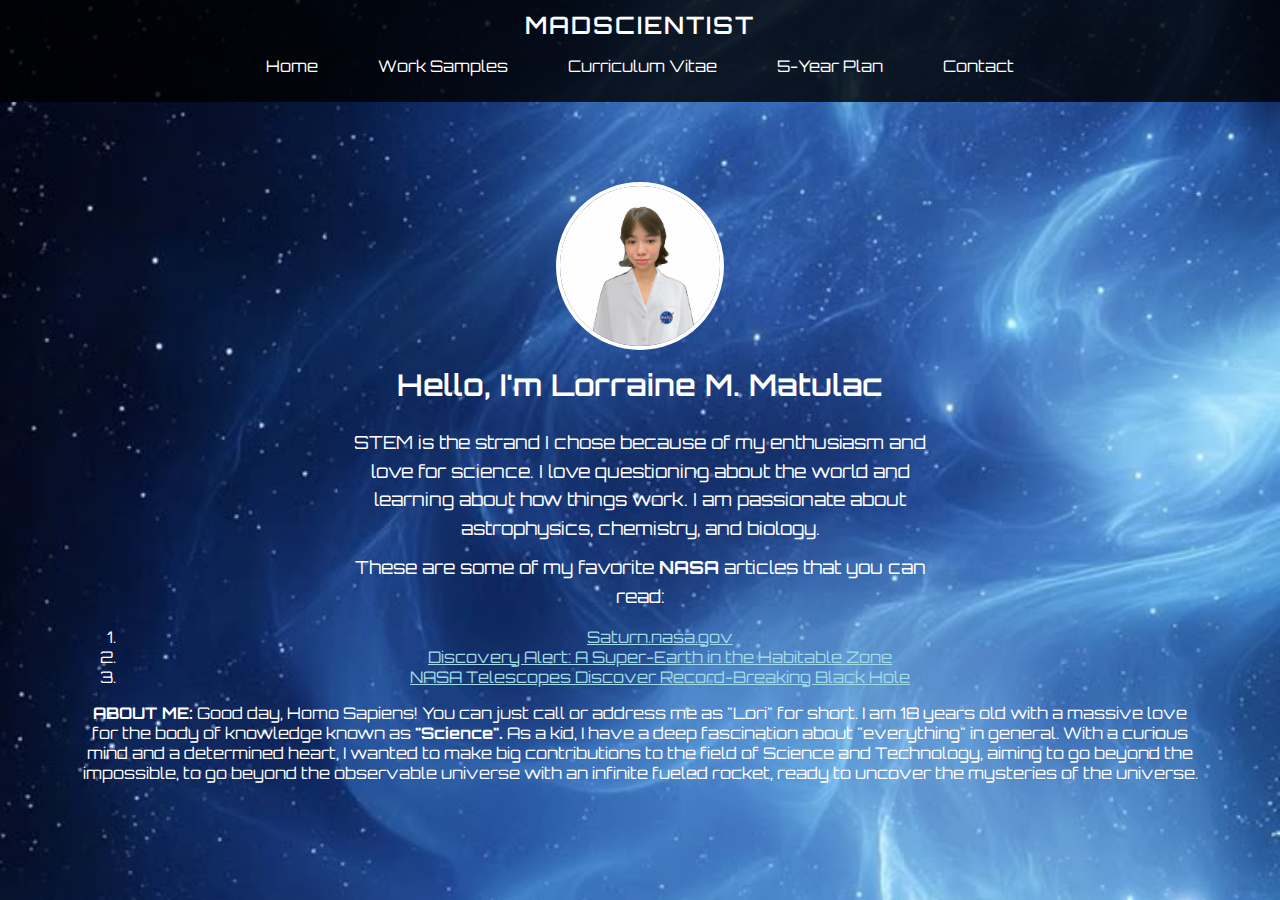
<file: index.htm>
<!DOCTYPE html>
<html lang="en">
<head>
    <meta charset="UTF-8">
    <meta name="viewport" content="width=device-width, initial-scale=1.0">
    <title>MY DIGITAL PORTFOLIO</title>
    <link rel="stylesheet" href="styles.css">
</head>
<body>
    <header>
        <h1>MADSCIENTIST</h1>
        <div class="hamburger" onclick="toggleMenu()">&#9776;</div>
        <nav>
            <ul id="nav-menu">
                <li><a href="index.htm">Home</a></li>
                <li><a href="work.htm">Work Samples</a></li>
                <li><a href="curriculum_vitae.htm">Curriculum Vitae</a></li>
                <li><a href="5-Year_Plan.htm">5-Year Plan</a></li>
                <li><a href="Contact.htm">Contact</a></li>
            </ul>
        </nav>
    </header>

    <section class="home">
        <div class="container">
            <img src="download.jpeg">
            <h2>Hello, I'm Lorraine M. Matulac</h2>
            <p>STEM is the strand I chose because of my enthusiasm and love for science. I love questioning about the world and learning about how things work. I am passionate about astrophysics, chemistry, and biology.</p>
        </div>
        <p>These are some of my favorite <b>NASA</b> articles that you can read:</p>
        <ol class="article-links">
            <li><a style="color:#a0dbe8" href="https://science.nasa.gov/saturn/">Saturn.nasa.gov</a></li>
            <li><a style="color:#a0dbe8" href="https://science.nasa.gov/universe/exoplanets/discovery-alert-a-super-earth-in-the-habitable-zone/">Discovery Alert: A Super-Earth in the Habitable Zone</a></li>
            <li><a style="color:#a0dbe8" href="https://www.nasa.gov/missions/chandra/nasa-telescopes-discover-record-breaking-black-hole/">NASA Telescopes Discover Record-Breaking Black Hole</a></li>
        </ol>
        <b>ABOUT ME:</b> Good day, Homo Sapiens! You can just call or address me as "Lori" for short. I am 18 years old with a massive love for the body of knowledge known as <b>"Science".</b> As a kid, I have a deep fascination about "everything" in general. With a curious mind and a determined heart, I wanted to make big contributions to the field of Science and Technology, aiming to go beyond the impossible, to go beyond the observable universe with an infinite fueled rocket, ready to uncover the mysteries of the universe.
    </section>

    <script>
        function toggleMenu() {
            var menu = document.getElementById("nav-menu");
            menu.classList.toggle("show");
        }
    </script>
</body>
</html>
</file>
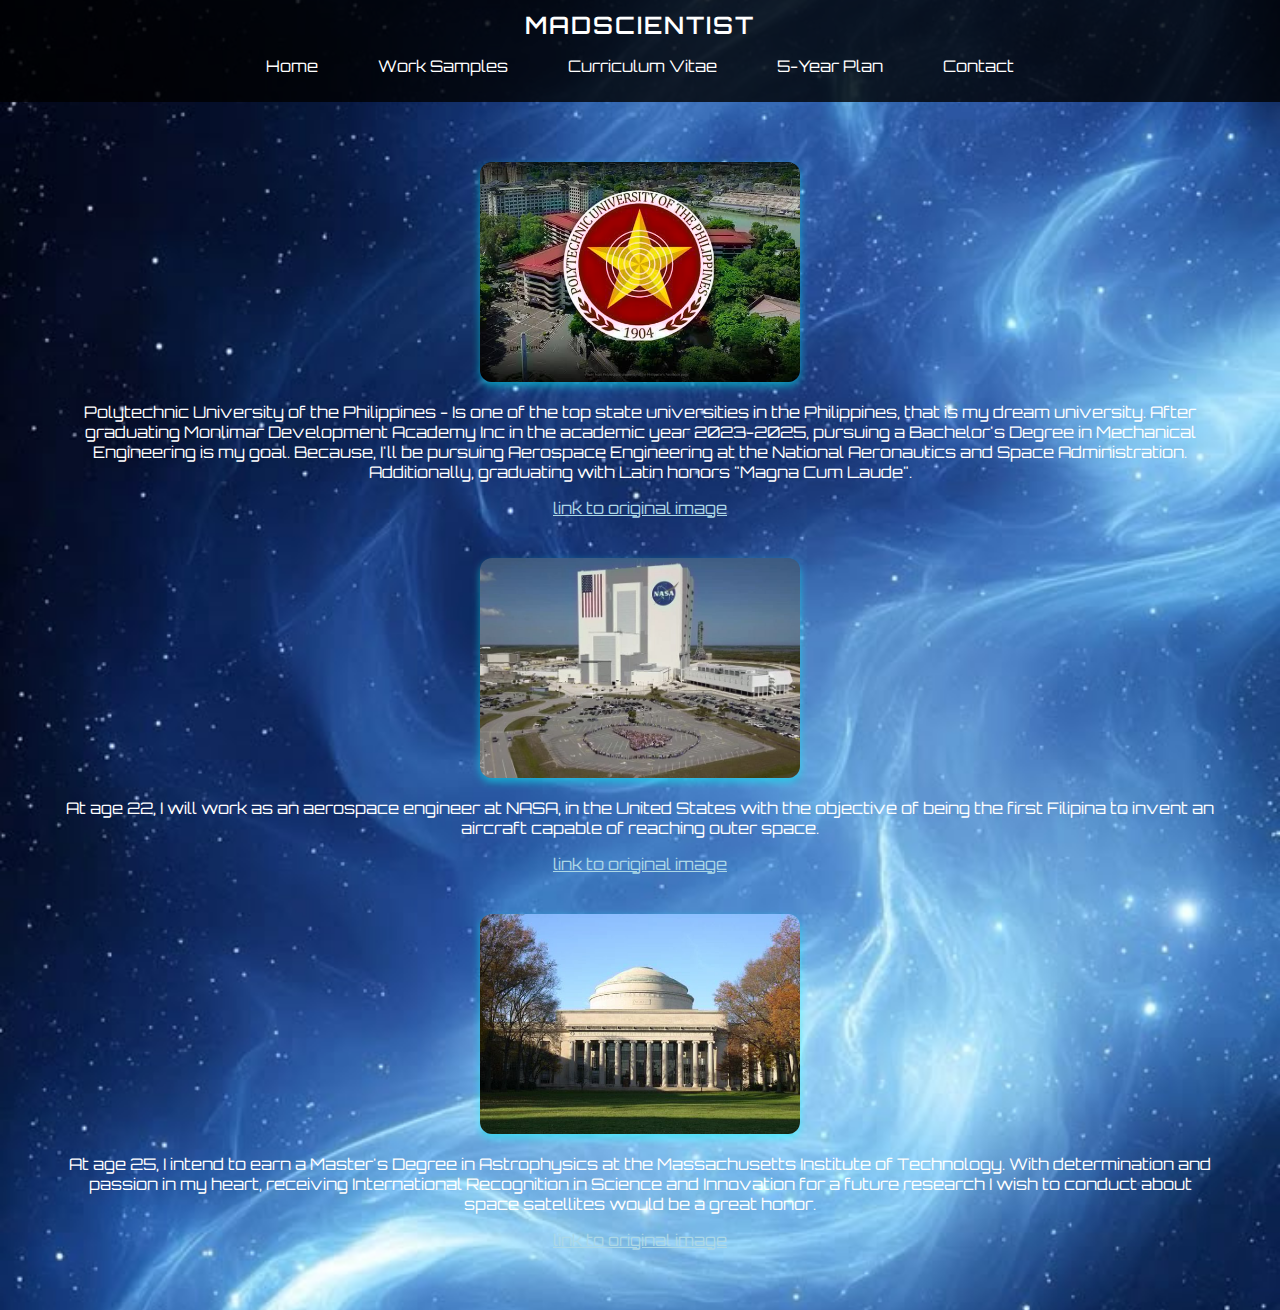
<file: 5-Year_Plan.htm>
<!DOCTYPE html>
<html lang="en">
<head>
    <meta charset="UTF-8">
    <meta name="viewport" content="width=device-width, initial-scale=1.0">
    <title>5-Year Plan</title>
    <link rel="stylesheet" href="styles.css">
</head>
<body>
    <header>
        <h1>MADSCIENTIST</h1>
        <div class="hamburger" onclick="toggleMenu()">&#9776;</div>
        <nav>
            <ul id="nav-menu">
                <li><a href="index.htm">Home</a></li>
                <li><a href="work.htm">Work Samples</a></li>
                <li><a href="curriculum_vitae.htm">Curriculum Vitae</a></li>
                <li><a href="5-Year_Plan.htm">5-Year Plan</a></li>
                <li><a href="Contact.htm">Contact</a></li>
            </ul>
        </nav>
    </header>

    <section class="image-gallery">
        <div class="image-container">
            <img src="PUP.jpeg">
            <p>Polytechnic University of the Philippines - Is one of the top state universities in the Philippines, that is my dream university. After graduating Monlimar Development Academy Inc in the academic year 2023-2025, pursuing a Bachelor's Degree in Mechanical Engineering is my goal. Because, I'll be pursuing Aerospace Engineering at the National Aeronautics and Space Administration. Additionally, graduating with Latin honors "Magna Cum Laude".</p>
            <a style="color:lightblue;" href="https://www.rappler.com/philippines/government/n24549130-polytechnic-university-philippines/#error=login_required&state=abf21046-dc9b-436e-86d8-a5ff911f62a9&iss=https%3A%2F%2Fsso.rappler.com%2Frealms%2Frappler">link to original image</a>
        </div>
        <br>
        <div class="image-container">
            <img src="NASA.jpeg">
            <p>At age 22, I will work as an aerospace engineer at NASA, in the United States with the objective of being the first Filipina to invent an aircraft capable of reaching outer space.</p>
            <a style="color:lightblue;" href="https://pin.it/5YhNmeOAZ">link to original image</a>
        </div>
        <br>
        <div class="image-container">
            <img src="MIT.jpeg">
            <p>At age 25, I intend to earn a Master's Degree in Astrophysics at the Massachusetts Institute of Technology. With determination and passion in my heart, receiving International Recognition in Science and Innovation for a future research I wish to conduct about space satellites would be a great honor.</p>
            <a style="color:lightblue;" href="https://pin.it/1Mi7tlrhZ">link to original image</a>
        </div>
    </section>
    <script>
        function toggleMenu() {
            var menu = document.getElementById("nav-menu");
            menu.classList.toggle("show");
        }
    </script>
</body>
</html>
</file>
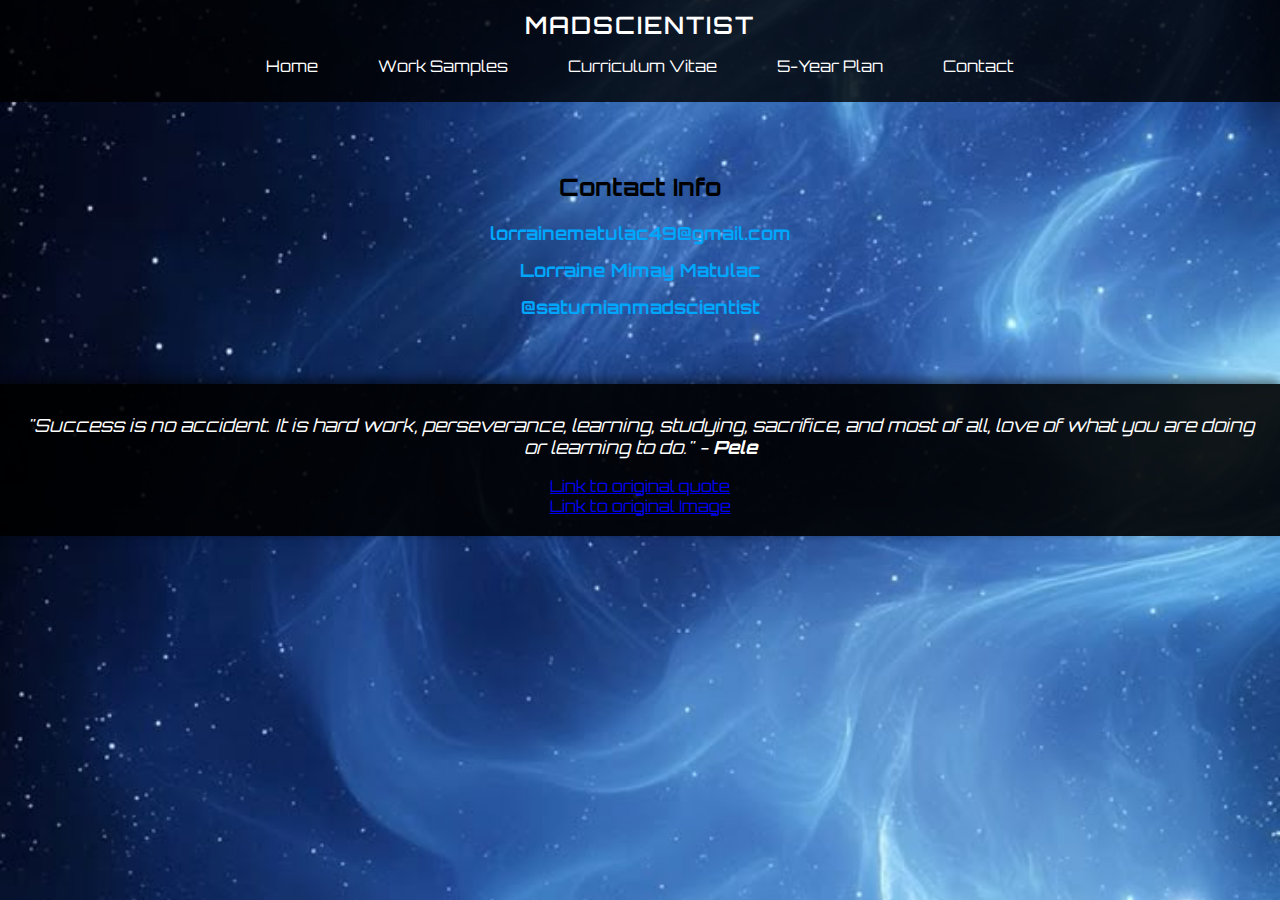
<file: Contact.htm>
<!DOCTYPE html>
<html lang="en">
<head>
    <meta charset="UTF-8">
    <meta name="viewport" content="width=device-width, initial-scale=1.0">
    <title>Contact Info</title>
    <link rel="stylesheet" href="styles.css">
</head>
<body>
    <header>
        <h1>MADSCIENTIST</h1>
        <div class="hamburger" onclick="toggleMenu()">&#9776;</div>
        <nav>
            <ul id="nav-menu">
                <li><a href="index.htm">Home</a></li>
                <li><a href="work.htm">Work Samples</a></li>
                <li><a href="curriculum_vitae.htm">Curriculum Vitae</a></li>
                <li><a href="5-Year_Plan.htm">5-Year Plan</a></li>
                <li><a href="Contact.htm">Contact</a></li>
            </ul>
        </nav>
    </header>

    <section id="contact">
        <h2 style="color:black;">Contact Info</h2>
        <ul>
            <li><i class="fas fa-envelope"></i> <a href="mailto:lorrainematulac49@gmail.com">lorrainematulac49@gmail.com</a></li>
            <li><i class="fab fa-facebook"></i> <a href="https://www.facebook.com/profile.php?id=100093237313556" target="_blank">Lorraine Mimay Matulac</a></li>
            <li><i class="fab fa-instagram"></i> <a href="https://www.instagram.com/saturnianmadscientist/" target="_blank">@saturnianmadscientist</a></li>
        </ul>
    </section>

    <footer>
        <p>"Success is no accident. It is hard work, perseverance, learning, studying, sacrifice, and most of all, love of what you are doing or learning to do." - <b>Pele</b></p>
        <a href="https://uk.pinterest.com/pin/847028642418697380/">Link to original quote</a> <br />
        <a href="https://ph.pinterest.com/pin/22869910603438155/feedback/?invite_code=3f770e2a8f4b4fd0b86bd3e4dd6d5d85&sender_id=941604371999783651">Link to original Image</a>
    </footer>
    <script>
        function toggleMenu() {
            var menu = document.getElementById("nav-menu");
            menu.classList.toggle("show");
        }
    </script>
</body>
</html>
</file>
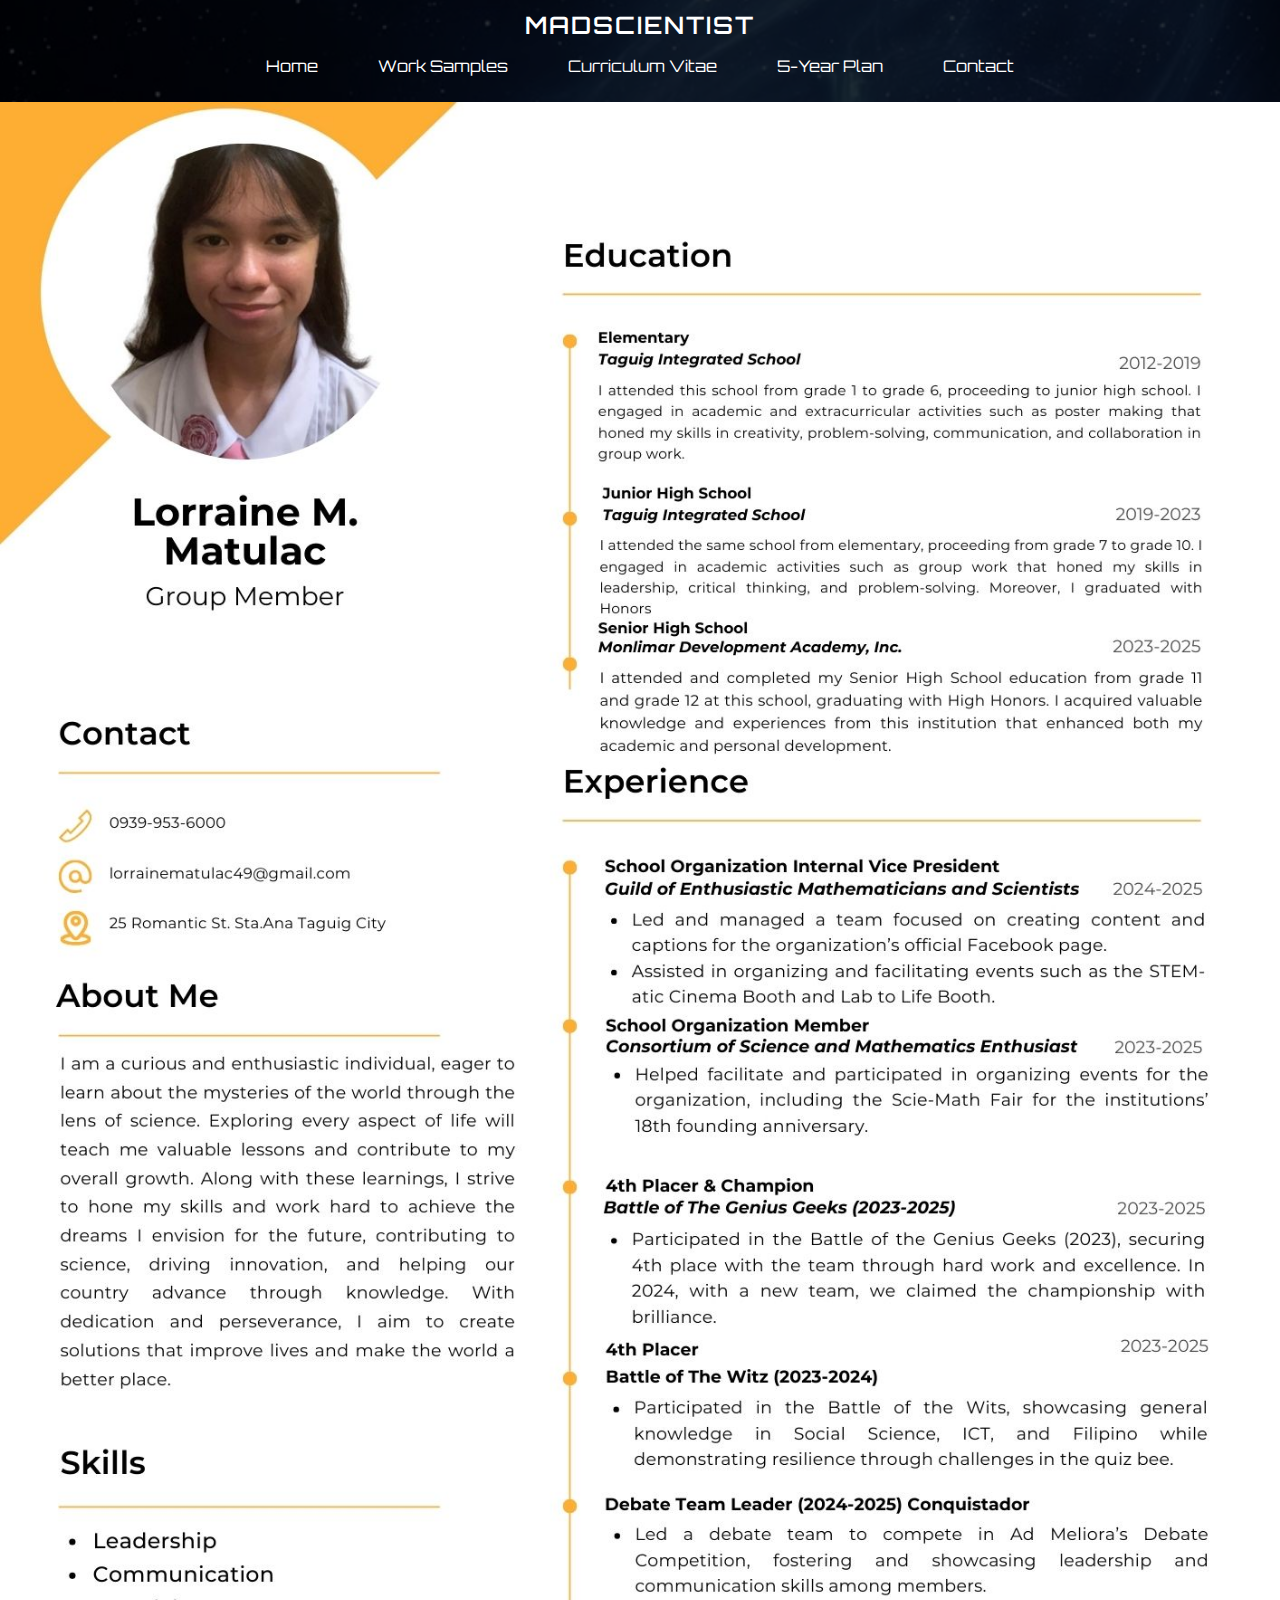
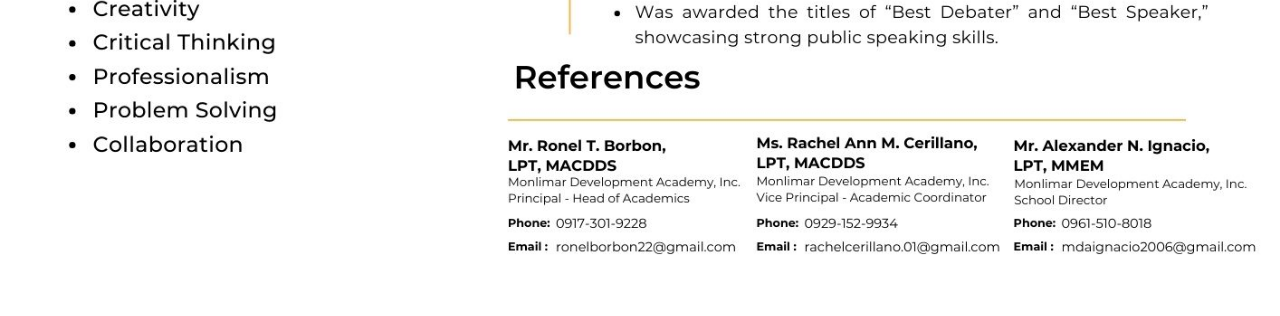
<file: curriculum_vitae.htm>
<!DOCTYPE html>
<html lang="en">
<head>
    <meta charset="UTF-8">
    <meta name="viewport" content="width=device-width, initial-scale=1.0">
    <title>Curriculum Vitae</title>
    <link rel="stylesheet" href="styles.css">
</head>
<body>
    <header>
        <h1>MADSCIENTIST</h1>
        <div class="hamburger" onclick="toggleMenu()">&#9776;</div>
        <nav>
            <ul id="nav-menu">
                <li><a href="index.htm">Home</a></li>
                <li><a href="work.htm">Work Samples</a></li>
                <li><a href="curriculum_vitae.htm">Curriculum Vitae</a></li>
                <li><a href="5-Year_Plan.htm">5-Year Plan</a></li>
                <li><a href="Contact.htm">Contact</a></li>
            </ul>
        </nav>
    </header>

    <section>
        <img src="cv.jpg" style="max-width: 99.99%; height:auto;" />
    </section>
        <script>
        function toggleMenu() {
            var menu = document.getElementById("nav-menu");
            menu.classList.toggle("show");
        }
    </script>
</body>
</html>
</file>
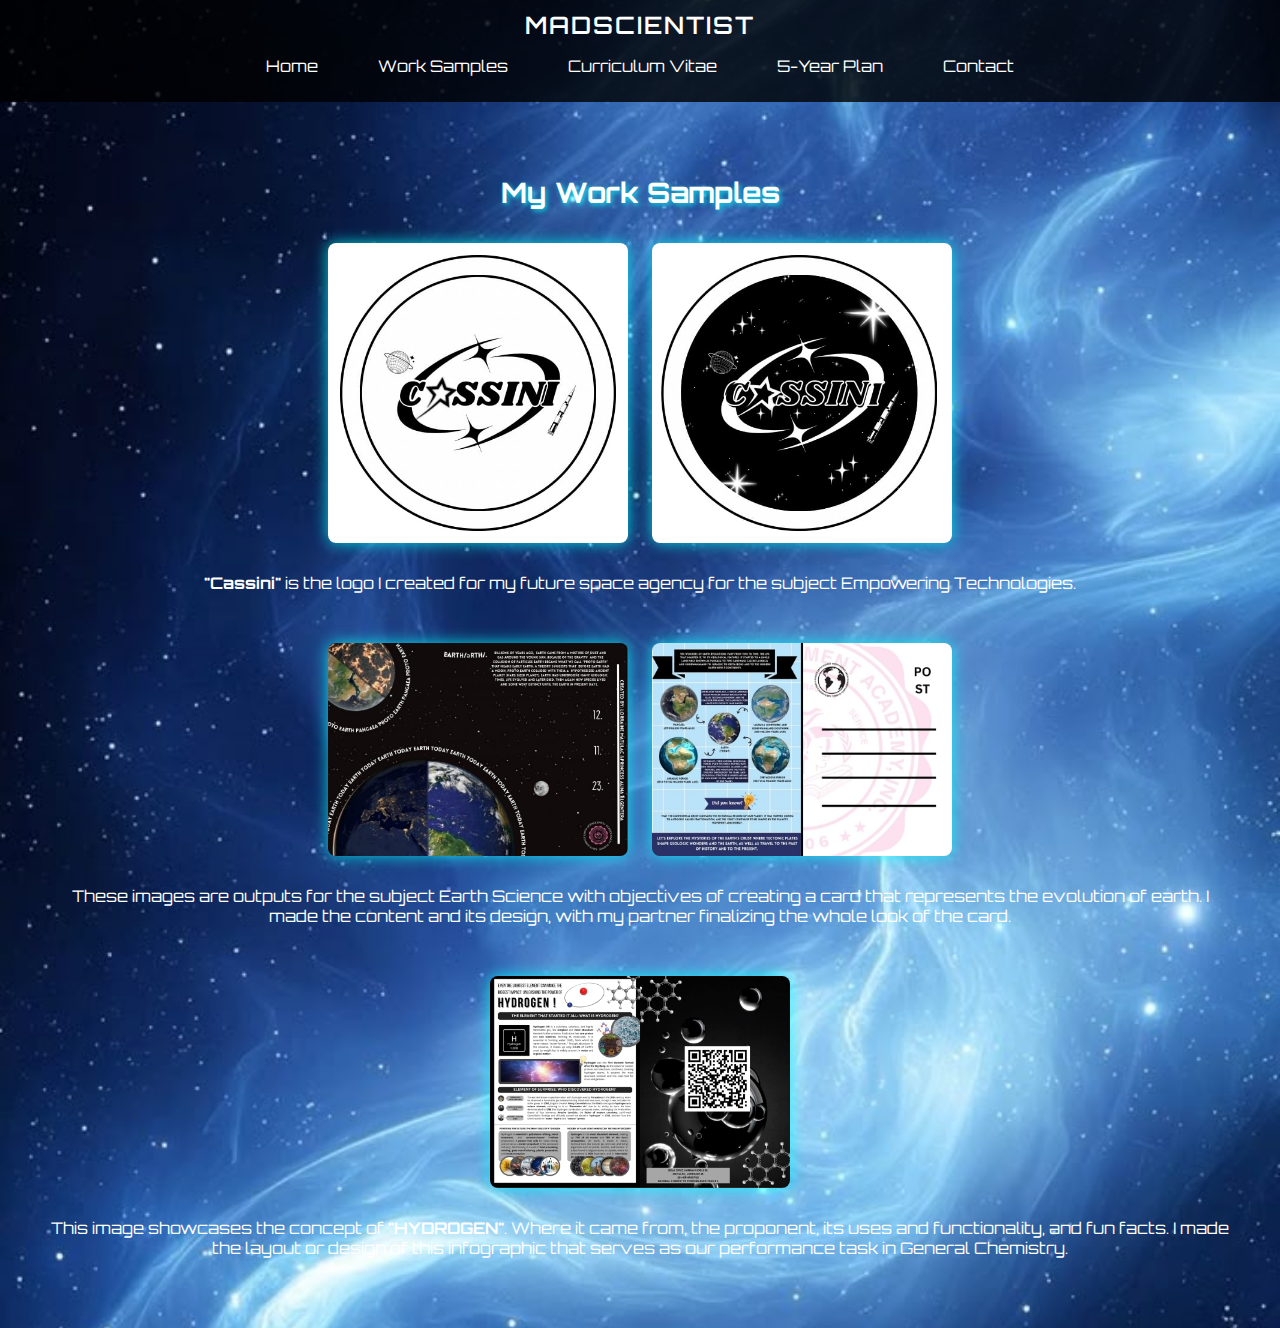
<file: work.htm>
<!DOCTYPE html>
<html lang="en">
<head>
    <meta charset="UTF-8">
    <meta name="viewport" content="width=device-width, initial-scale=1.0">
    <title>Work Samples</title>
    <link rel="stylesheet" href="styles.css">
</head>
<body>
    <header>
        <h1>MADSCIENTIST</h1>
        <div class="hamburger" onclick="toggleMenu()">&#9776;</div>
        <nav>
            <ul id="nav-menu">
                <li><a href="index.htm">Home</a></li>
                <li><a href="work.htm">Work Samples</a></li>
                <li><a href="curriculum_vitae.htm">Curriculum Vitae</a></li>
                <li><a href="5-Year_Plan.htm">5-Year Plan</a></li>
                <li><a href="Contact.htm">Contact</a></li>
            </ul>
        </nav>
    </header>

    <section class="work">
        <h2>My Work Samples</h2>
        <div class="sample">
            <img src="cassini1.jpeg">
            <img src="cassini2.jpeg">
            <p><b>"Cassini"</b> is the logo I created for my future space agency for the subject Empowering Technologies.</p>
        </div>
        <br>
        <div class="sample">
            <img src="earth1.jpeg">
            <img src="eath2.jpeg">
            <p>These images are outputs for the subject Earth Science with objectives of creating a card that represents the evolution of earth. I made the content and its design, with my partner finalizing the whole look of the card.</p>
        </div>
        <br>
        <div class="sample">
            <img src="hydrogen.jpeg">
            <p>This image showcases the concept of <b>"HYDROGEN"</b>. Where it came from, the proponent, its uses and functionality, and fun facts. I made the layout or design of this infographic that serves as our performance task in General Chemistry.</p>
        </div>
    </section>
    <script>
        function toggleMenu() {
            var menu = document.getElementById("nav-menu");
            menu.classList.toggle("show");
        }
    </script>
</body>
</html>
</file>
<file: styles.css>
/* Import Google Font */
@import url('https://fonts.googleapis.com/css2?family=Orbitron:wght@400;600&display=swap');

/* General Styles */
body {
    font-family: 'Orbitron', sans-serif;
    margin: 0;
    padding: 0;
    background: url('bgspace.jpeg') no-repeat center center fixed;
    background-size: cover;
    color: #fff;
    overflow-x: hidden;
}

/* Navigation Bar */
header {
    display: flex;
    flex-direction: column; /* Stack items for mobile */
    align-items: center; /* Center items */
    background: rgba(0, 0, 0, 0.8);
    padding: 10px 0; /* Adjust padding */
}

header h1 {
    margin: 0;
    font-weight: 600;
    font-size: 24px;
    letter-spacing: 2px;
    text-transform: uppercase;
    text-align: center; /* Center the header text */
}

nav {
    width: 100%; /* Full width */
}

nav ul {
    list-style: none;
    padding: 0;
    display: flex;
    flex-wrap: wrap; /* Allow wrapping */
    justify-content: center; /* Center items */
    transition: max-height 0.3s ease-in-out; /* Animation for dropdown */
}

nav ul li {
    margin: 0 15px; /* Adjust margin */
}

nav ul li a {
    color: white;
    text-decoration: none;
    font-weight: 400;
    padding: 10px 15px; /* Add padding for clickable area */
    border-radius: 5px; /* Rounded corners */
    transition: background-color 0.3s ease-in-out, color 0.3s ease-in-out; /* Smooth transition */
}

nav ul li a:hover {
    background-color: rgba(0, 166, 251, 0.5); /* Background color on hover */
    color: #00A6FB; /* Change text color on hover */
}

/* Hamburger Menu */
.hamburger {
    display: none; /* Hide by default */
    font-size: 30px;
    cursor: pointer;
    margin: 10px; /* Add margin */
}

/* Media Queries for Mobile */
@media (max-width: 768px) {
    nav ul {
        flex-direction: column; /* Stack items vertically */
        align-items: center; /* Center items */
        max-height: 0; /* Hide menu by default */
        overflow: hidden; /* Prevent overflow */
        transition: max-height 0.3s ease-in-out; /* Animation for dropdown */
    }

    nav ul.show {
        max-height: 300px; /* Adjust based on number of items */
    }

    .hamburger {
        display: block; /* Show hamburger on mobile */
    }
}

/* Home Section */
.home {
    text-align: center;
    padding: 80px;
    animation: fadeIn 2s ease-in-out;
}

.home img {
    width: 160px;
    height: 160px;
    border-radius: 50%;
    border: 4px solid white;
    transition: transform 0.3s ease-in-out;
}

.home img:hover {
    transform: scale(1.1);
}

.home h2 {
    font-size: 30px;
    margin-top: 12px;
    font-weight: 600;
}

.home p {
    font-size: 18px;
    color: white;
    max-width: 600px;
    margin: 10px auto;
    line-height: 1.6;
}

/* Work Section */
.work {
    padding: 50px;
    text-align: center;
}

.work h2 {
    font-size: 28px;
    color: #ffffff;
    text-shadow: 2px 2px 5px rgba(0, 255, 255, 0.8);
}

.sample {
    margin-bottom: 20px;
}

.sample img {
    width: 300px;
    margin: 10px;
    border-radius: 8px;
    box-shadow: 0px 0px 15px rgba(0, 255, 255, 0.8);
    transition: transform 0.3s ease-in-out;
}

.sample img:hover {
    transform: scale(1.1);
}

/* Image Gallery */
.image-gallery {
    text-align: center;
    padding: 40px;
}

.image-container {
    display: inline-block;
    text-align: center;
    margin: 20px;
    transition: transform 0.3s ease-in-out;
    position: relative;
}

.image-container:hover {
    transform: scale(1.05);
}

/* Image Glow Effect */
.image-container img {
    width: 320px;
    height: 220px;
    object-fit: cover;
    border-radius: 12px;
    box-shadow: 0px 4px 8px rgba(0, 255, 255, 0.5);
}

/* Contact Section */
#contact {
    text-align: center;
    padding: 50px;
}

#contact ul {
    list-style-type: none;
    padding: 0;
}

#contact li {
    font-size: 18px;
    margin: 15px 0;
}

#contact a {
    text-decoration: none;
    color: #00A6FB;
    font-weight: bold;
    transition: color 0.3s ease-in-out;
}

#contact a:hover {
    color: #ffcc00;
}

/* Footer with Space Glow */
footer {
    background: rgba(0, 0, 0, 0.9);
    color: white;
    text-align: center;
    padding: 20px;
    font-size: 16px;
    box-shadow: 0px -4px 10px rgba(0, 0, 0, 0.5);
}

/* Quote Styling */
footer p {
    font-style: italic;
    font-size: 18px;
    margin-top: 10px;
}

/* Animations */
@keyframes fadeIn {
    from {
        opacity: 0;
        transform: translateY(-20px);
    }
    to {
        opacity: 1;
        transform: translateY(0);
    }
}
</file>
